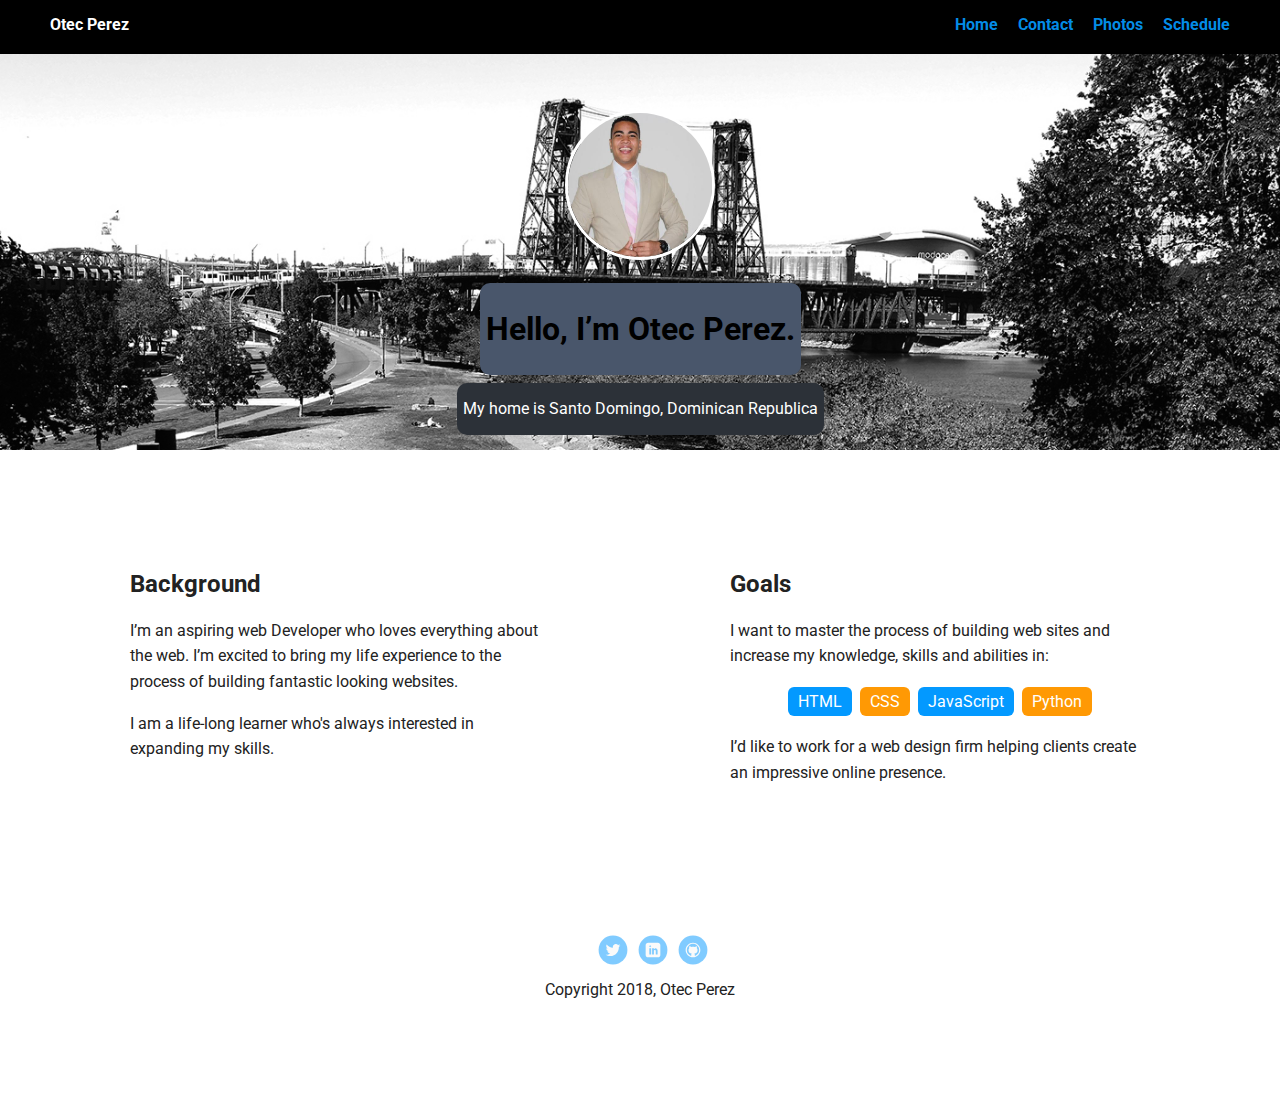
<file: index.html>
<!doctype html>
<html lang="en">
<head>
  <meta charset="utf-8">
  <title>Otec Perez Glass Profile</title>
  <meta name="viewport" content="width=device-width, initial-scale=1.0">
  <link rel="stylesheet" href="style/styles.css">
  <link href="https://fonts.googleapis.com/css?family=Muli%7CRoboto:400,300,500,700,900" rel="stylesheet">

</head>
  <body>

    <div class="main-nav">
        <ul class="nav">
          <li class="name">Otec Perez </li>
          <li><a href="#">Home</a></li>
          <li><a href="1index.html">Contact</a></li>
          <li><a href="2index.html">Photos</a></li>
          <li><a href="sass/index.html">Schedule</a></li>
        </ul>
    </div>

    <header>
      <img src="images/me.jpeg" alt="My Picture" class="profile-image">
      <h1 class="tag name">Hello, I’m Otec Perez.</h1>
      <p class="tag location">My home is Santo Domingo, Dominican Republica</p>
    </header>

    <main class="flex">
      <div class="card">
        <h2>Background</h2>
        <p>I’m an aspiring web Developer who loves everything about the web. I’m excited to bring my life experience to the process of building fantastic looking websites.</p>
        <p>I am a life-long learner who's always interested in expanding my skills.</p>
        
      </div>

      <div class="card">
        <h2>Goals</h2>
        <p>I want to master the process of building web sites and increase my knowledge, skills and abilities in:</p>
        <ul class="skills">
          <li>HTML</li>
          <li>CSS</li>
          <li>JavaScript</li>
          <li>Python</li>

        </ul>
        <p>I’d like to work for a web design firm helping clients create an impressive online presence.</p>
      </div>

    </main>
    <footer>
      <ul>
        <li><a href="#" class="social twitter">Twitter</a></li>
        <li><a href="#" class="social linkedin">LinkedIn</a></li>
        <li><a  target="_blank" href="https://github.com/perezglass" class="social github">Github</a></li>
      </ul>
      <p class="copyright">Copyright 2018, Otec Perez</p>
    </footer>
  </body>
  </html>
</file>
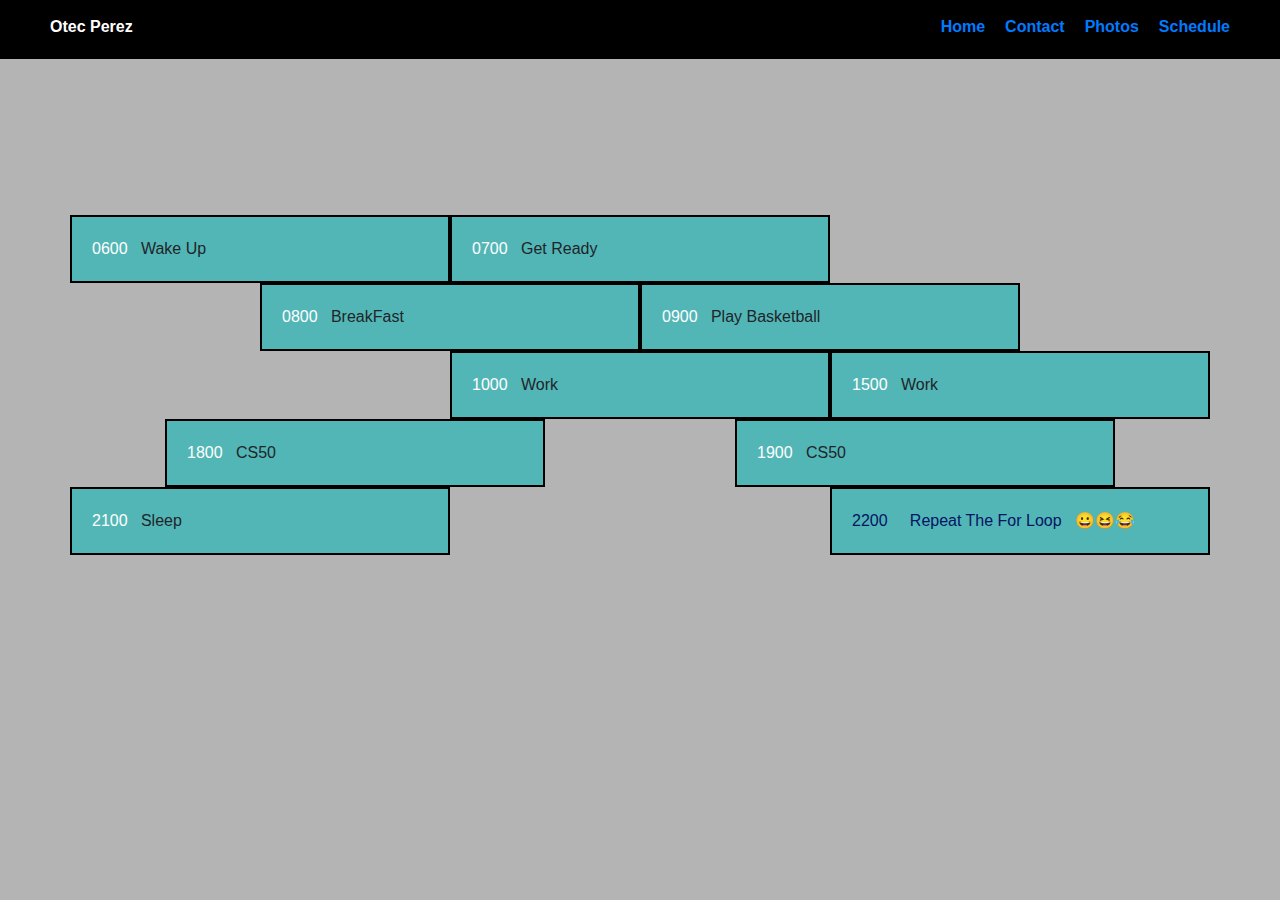
<file: sass/index.html>
<!DOCTYPE html>
<html>

<head>
    <title>My Web Page!</title>
    <link rel="stylesheet" href="https://maxcdn.bootstrapcdn.com/bootstrap/4.0.0/css/bootstrap.min.css" integrity="sha384-Gn5384xqQ1aoWXA+058RXPxPg6fy4IWvTNh0E263XmFcJlSAwiGgFAW/dAiS6JXm"
    crossorigin="anonymous">
    <meta name="viewport" content="width=device-width, initial-scale=1">
    <link rel="stylesheet" href="styles/style.css">
</head>

<body>
    <div class="main-nav">
        <ul class="nav">
            <li class="name">Otec Perez </li>
            <li><a href="../index.html">Home</a></li>
            <li><a href="../1index.html">Contact</a></li>
            <li><a href="../2index.html">Photos</a></li>
            <li><a href="#">Schedule</a></li>
        </ul>
    </div>

    <main>
        <div class="container">
            <div class="row justify-content-start">
                <div class="col-4">
                    <span>0600 &nbsp </span> Wake Up
                </div>
                <div class="col-4">
                    <span>0700 &nbsp </span> Get Ready
                </div>
            </div>
            <div class="row justify-content-center">
                <div class="col-4">
                    <span>0800 &nbsp </span> BreakFast
                </div>
                <div class="col-4">
                    <span>0900 &nbsp </span> Play Basketball
                </div>
            </div>
            <div class="row justify-content-end">
                <div class="col-4">
                    <span>1000 &nbsp </span> Work
                </div>
                <div class="col-4">
                    <span>1500 &nbsp </span> Work
                </div>
            </div>
            <div class="row justify-content-around">
                <div class="col-4">
                    <span>1800 &nbsp </span> CS50
                </div>
                <div class="col-4">
                    <span>1900 &nbsp </span> CS50
                </div>
            </div>
            <div class="row justify-content-between">
                <div class="col-4">
                    <span>2100 &nbsp </span> Sleep
                </div>
                <div class="col-4">
                    <span id="emoji"> 2200 &nbsp &nbsp Repeat The For Loop &nbsp </span>
                </div>
            </div>
        </div>
    </main>

<script>
const emoji = document.querySelector("#emoji");
setInterval(function(){
    emoji.style.display = (emoji.style.display == 'none' ? '' : 'none');
    
},1000);

  
</script>
</body>

</html>
</file>
<file: style/styles.css>
/* Global Layout Set-up */
* {
  box-sizing: border-box;
}

body {
 
  margin: 0;
  padding: 0;
  text-align: center;
  font-family: 'Roboto', sans-serif;
  color: #222;
}
/* Link Styles */

a {
  text-decoration: none;
  color: #049bffe7;
}
a:hover {
  color: #6633ff;
}

/* Section Styles */

.main-nav {
  width: 100%;
  background: black;
  min-height: 30px;
  padding: 10px;
  position: fixed;
  text-align: center;
}
.nav {
  display: flex;
  justify-content: space-around;
  font-weight: 700;
  list-style-type: none;
  margin: 0 auto;
  padding: 0;
}
.nav .name {
  display: none;
}
.nav li {
  padding: 5px 10px 10px 10px;
}
.nav a {
  transition: all .5s;
}
.nav a:hover {
  color: white
}

header {
  text-align: center;
  background: url('../images/portland.jpg') no-repeat top center ;
  background-size: cover;
  overflow: hidden;
  padding-top: 60px;
}
header {
  line-height: 2.5;
}
header .profile-image {
  margin-top: 50px;
  width: 150px;
  height: 150px;
  border-radius: 50%;
  border: 3px solid white;
  transition: all .5s;
}
header .profile-image:hover {
  transform: scale(1) rotate(360deg);
}
.tag {
  background-color: #49566b;
  color: black;
  padding: 6px;
  border-radius: 10px;
  display: table;
  margin: 8px auto;
}
.location {
  background-color: #2c3138;
  color: white;
}
.card {
  margin: 30px;
  padding: 20px 40px 40px;
  max-width: 500px;
  text-align: left;
  backgroun d: #fff;
  border-bottom: 4px solid white;
  border-radius: 6px;
}
.card:hover {
  border-color: #0a1728;
}

ul.skills {
  padding: 0;
  text-align: center;
}

.skills li {
  border-radius: 6px;
  display: inline-block;
  background: #ff9904;
  color: white;
  padding: 5px 10px;
  margin: 2px;
}

.skills li:nth-child(odd) {
  background: #0399ff;
}

footer {
  width: 100%;
  min-height: 30px;
  padding: 20px 0 40px 20px;
}

footer .copyright {
  top: -8px;
  margin-right: 20px;
  font-size: .75em;
}

footer ul {
  list-style-type: none;
  margin: 0;
  padding: 0;
}

footer ul li {
  display: inline-block;
}

a.social {
  display: inline-block;
  text-indent: -9999px;
  margin-left: 5px;
  width: 30px;
  height: 30px;
  background-size: 30px 30px;
  opacity: .5;
  transition: all .25s;
}
a.twitter {
  background-image: url(../images/twitter.svg);
}
a.linkedin {
  background-image: url(../images/linkedin.svg);
}
a.github {
  background-image: url(../images/github.svg);
}
a.social:hover {
  opacity: 10;
}
.clearfix {
  clear: both;
}

/* Styles for larger screens */
@media screen and (min-width: 720px) {

  .flex {
      display: flex;
      max-width: 1200px;
      justify-content: space-around;
      margin: 0 auto;
  }

  header {
    min-height: 450px;
  }

  .nav {
    max-width: 1200px;
  }

  .nav .name {
    display: block;
    margin-right: auto;
    color: white;
  }

  main {
    padding-top: 50px;
  }

  main p {
    line-height: 1.6em;
  }

  footer {
    font-size: 1.3em;
    max-width: 1200px;
    margin: 40px auto;
  }

}
</file>
<file: sass/styles/style.css>
@charset "UTF-8";
.nav {
  display: flex;
  justify-content: space-around;
  font-weight: 700;
  list-style-type: none;
  margin: 0 auto;
  padding: 0;
}

body {
  background-color: #b4b4b4;
}

.container {
  margin-top: 35px;
}

.row div {
  padding: 20px;
  background-color: #52b6b6;
  border: 2px solid #000000;
}

span {
  color: #fff;
}

#emoji {
  color: #021464;
}

#emoji::after {
  content: "😀😆😂";
}

.main-nav {
  width: 100%;
  background: #000000;
  min-height: 30px;
  padding: 10px;
  position: fixed;
  text-align: center;
}

.nav .name {
  display: none;
}

.nav li {
  padding: 5px 10px 10px 10px;
}

.nav a {
  transition: all 0.5s;
}

.nav a:hover {
  color: #fff;
}

@media screen and (min-width: 720px) {
  .nav {
    max-width: 1200px;
  }

  .nav .name {
    display: block;
    margin-right: auto;
    color: #fff;
  }

  main {
    padding-top: 180px;
  }
}
@media screen and (max-width: 700px) {
  main {
    padding-top: 180px;
  }
}

/*# sourceMappingURL=style.css.map */
</file>
